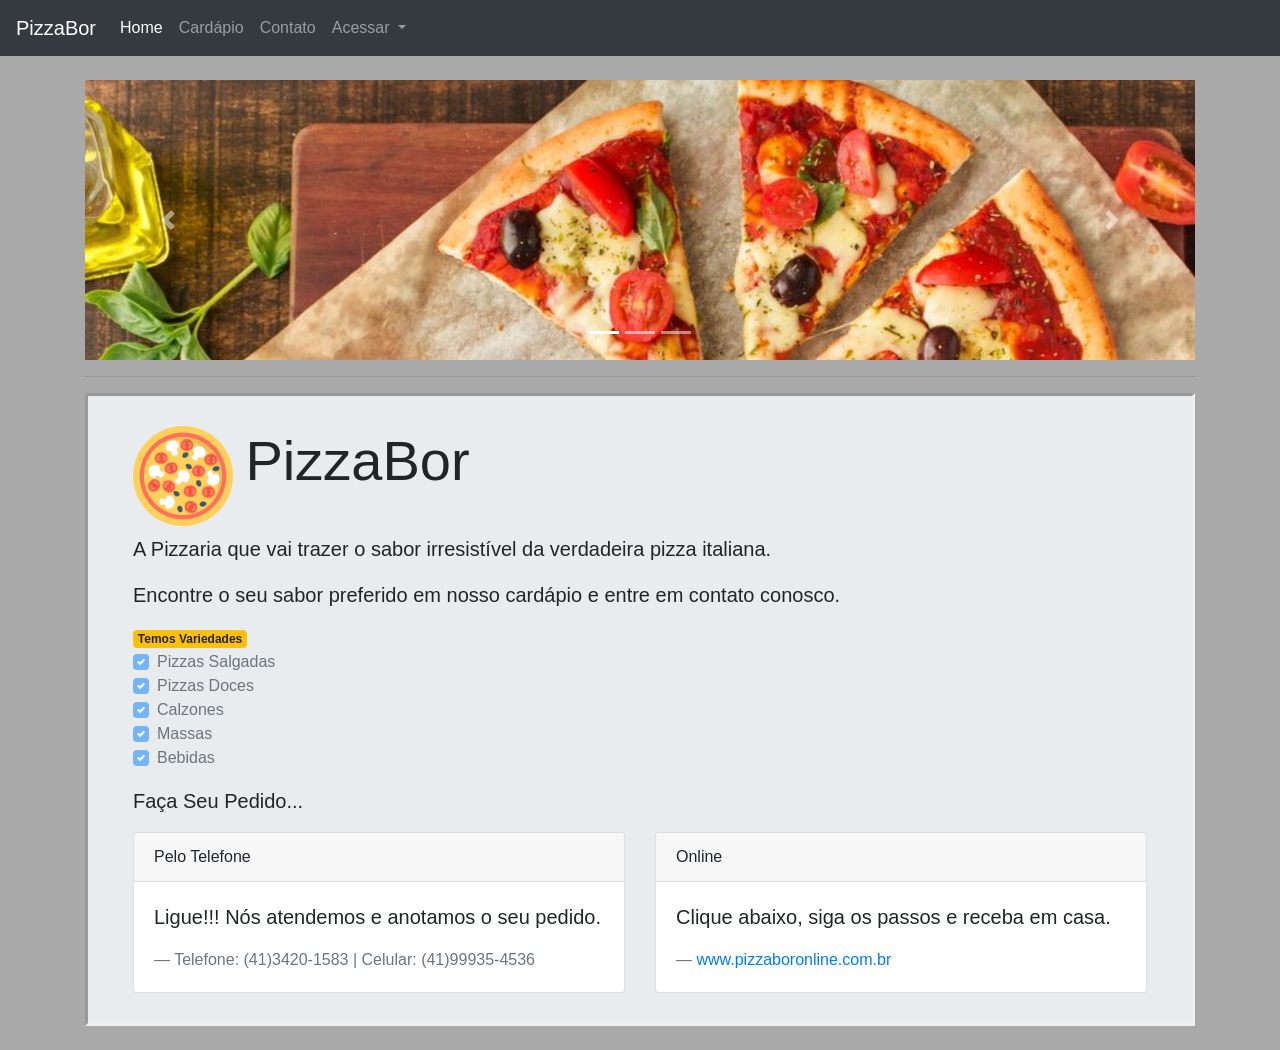
<file: index.html>
<!DOCTYPE html>
<html lang="pt-br">

<head>
	<meta charset="utf-8">
	<meta name="viewport" content="width=device-width, initial-scale=1, shrink-to-fit=no">

	<link rel="stylesheet" href="https://maxcdn.bootstrapcdn.com/bootstrap/4.0.0/css/bootstrap.min.css"
		integrity="sha384-Gn5384xqQ1aoWXA+058RXPxPg6fy4IWvTNh0E263XmFcJlSAwiGgFAW/dAiS6JXm" crossorigin="anonymous">
	<link rel="stylesheet" type="text/css" href="css/style.css">

	<title>PizzaBor - Home</title>
</head>

<body>
	<nav class="navbar navbar-expand-lg navbar-dark bg-dark">
		<a class="navbar-brand" href="">PizzaBor</a>
		<button class="navbar-toggler" type="button" data-toggle="collapse" data-target="#navbarNavDropdown"
			aria-controls="navbarNavDropdown" aria-expanded="false" aria-label="Toggle navigation">
			<span class="navbar-toggler-icon"></span>
		</button>
		<div class="collapse navbar-collapse" id="navbarNavDropdown">
			<ul class="navbar-nav">
				<li class="nav-item active">
					<a class="nav-link" href="./index.html">Home</a>
				</li>
				<li class="nav-item">
					<a class="nav-link" href="./pages/users/menu.html">Cardápio</a>
				</li>
				<li class="nav-item">
					<a class="nav-link" href="./pages/users/contact.html">Contato</a>
				</li>
				<li class="nav-item dropdown">
					<a class="nav-link dropdown-toggle" href="" id="navbarDropdownMenuLink" data-toggle="dropdown"
						aria-haspopup="true" aria-expanded="false">
						Acessar
					</a>
					<div class="dropdown-menu" aria-labelledby="navbarDropdownMenuLink">
						<a class="dropdown-item" href="./pages/admin/login.html">Login</a>
					</div>
				</li>
			</ul>
		</div>
	</nav>

	<div class="container mt-4 mb-4">
		<div id="carousel-pizzas" class="carousel slide" data-ride="carousel">
			<ol class="carousel-indicators">
				<li data-target="#carousel-pizzas" data-slide-to="0" class="active"></li>
				<li data-target="#carousel-pizzas" data-slide-to="1"></li>
				<li data-target="#carousel-pizzas" data-slide-to="2"></li>
			</ol>
			<div class="carousel-inner">
				<div class="carousel-item active">
					<img src="./img/carousel/crpizza-01.jpg" alt="First Slide">
				</div>
				<div class="carousel-item">
					<img src="./img/carousel/crpizza-02.jpg" alt="Second Slide">
				</div>
				<div class="carousel-item">
					<img src="./img/carousel/crpizza-03.jpg" alt="Third Slide">
				</div>
			</div>
			<a class="carousel-control-prev" href="#carousel-pizzas" data-slide="prev">
				<span class="carousel-control-prev-icon"></span>
			</a>
			<a class="carousel-control-next" href="#carousel-pizzas" data-slide="next">
				<span class="carousel-control-next-icon"></span>
			</a>
		</div>
		<hr>
		<div class="jumbotron jumbotron-fluid">
			<div class="container">
				<img src="img/logo-pizzabor.png" alt="Logo PizzaBor" id="img-pizza">
				<span class="display-4 ml-2">PizzaBor</span>
				<p class="lead mt-2">A Pizzaria que vai trazer o sabor irresistível da verdadeira pizza italiana.</p>
				<p class="lead">Encontre o seu sabor preferido em nosso cardápio e entre em contato conosco.</p>
				<span class="badge badge-warning">Temos Variedades</span>
				<div class="custom-control custom-checkbox">
					<input type="checkbox" class="custom-control-input" checked disabled>
					<label class="custom-control-label">Pizzas Salgadas</label>
				</div>
				<div class="custom-control custom-checkbox">
					<input type="checkbox" class="custom-control-input" checked disabled>
					<label class="custom-control-label">Pizzas Doces</label>
				</div>
				<div class="custom-control custom-checkbox">
					<input type="checkbox" class="custom-control-input" checked disabled>
					<label class="custom-control-label">Calzones</label>
				</div>
				<div class="custom-control custom-checkbox">
					<input type="checkbox" class="custom-control-input" checked disabled>
					<label class="custom-control-label">Massas</label>
				</div>
				<div class="custom-control custom-checkbox">
					<input type="checkbox" class="custom-control-input" checked disabled>
					<label class="custom-control-label">Bebidas</label>
				</div>
				<p class="lead mt-3">Faça Seu Pedido...</p>
				<div class="row">
					<div class="col-sm-6">
						<div class="card">
							<div class="card-header">
								Pelo Telefone
							</div>
							<div class="card-body">
								<blockquote class="blockquote mb-0">
									<p>Ligue!!! Nós atendemos e anotamos o seu pedido.</p>
									<footer class="blockquote-footer">Telefone: (41)3420-1583 | Celular: (41)99935-4536
									</footer>
								</blockquote>
							</div>
						</div>
					</div>
					<div class="col-sm-6">
						<div class="card">
							<div class="card-header">
								Online
							</div>
							<div class="card-body">
								<blockquote class="blockquote mb-0">
									<p>Clique abaixo, siga os passos e receba em casa.</p>
									<footer class="blockquote-footer"><a href="">www.pizzaboronline.com.br</a></footer>
								</blockquote>
							</div>
						</div>
					</div>
				</div>
			</div>
		</div>
	</div>

	<script src="https://code.jquery.com/jquery-3.5.1.js"
		integrity="sha256-QWo7LDvxbWT2tbbQ97B53yJnYU3WhH/C8ycbRAkjPDc=" crossorigin="anonymous"></script>
	<script src="https://cdnjs.cloudflare.com/ajax/libs/popper.js/1.12.9/umd/popper.min.js"
		integrity="sha384-ApNbgh9B+Y1QKtv3Rn7W3mgPxhU9K/ScQsAP7hUibX39j7fakFPskvXusvfa0b4Q"
		crossorigin="anonymous"></script>
	<script src="https://maxcdn.bootstrapcdn.com/bootstrap/4.0.0/js/bootstrap.min.js"
		integrity="sha384-JZR6Spejh4U02d8jOt6vLEHfe/JQGiRRSQQxSfFWpi1MquVdAyjUar5+76PVCmYl"
		crossorigin="anonymous"></script>
</body>

</html>
</file>
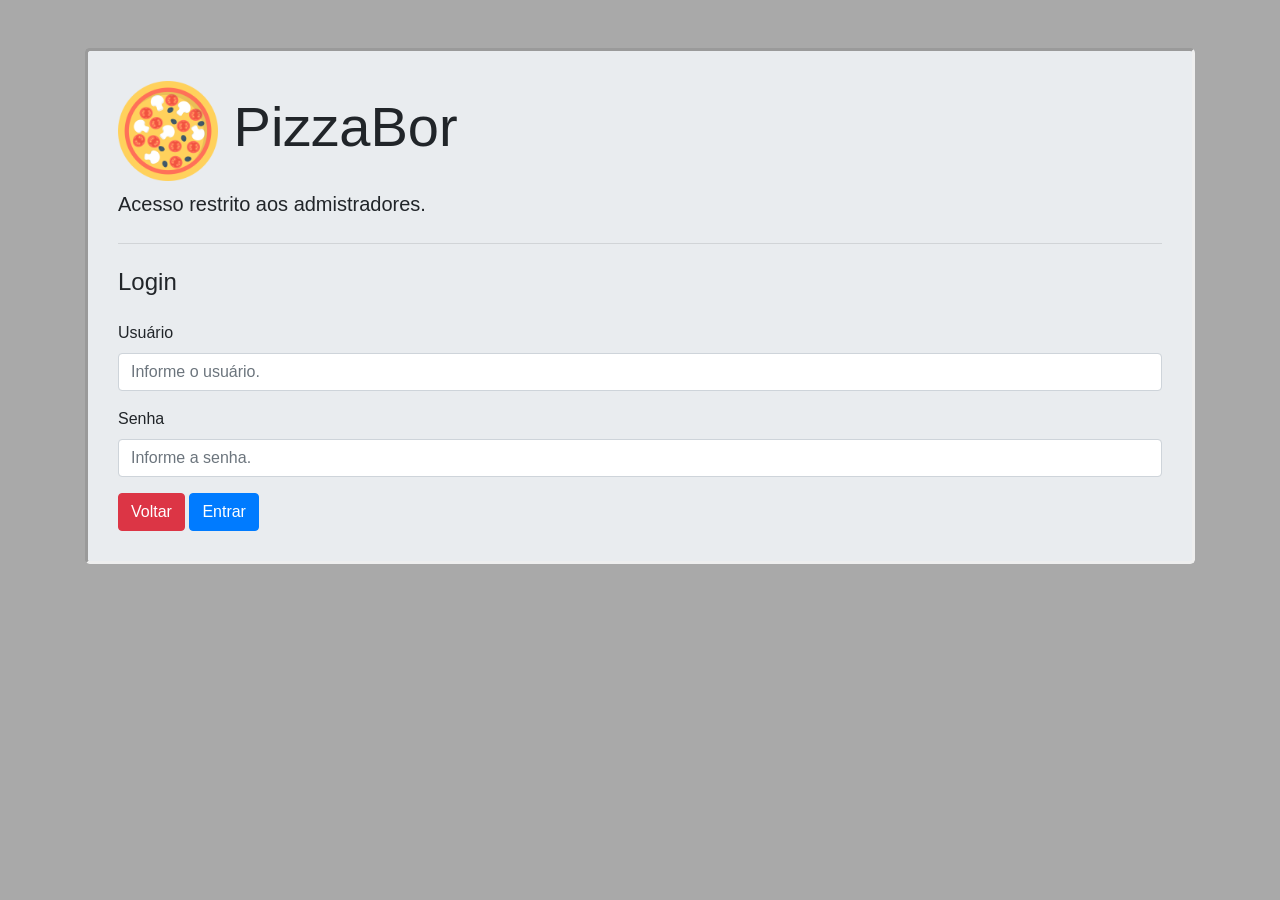
<file: pages/admin/login.html>
<!DOCTYPE html>
<html lang="pt-br">

<head>
    <meta charset="utf-8">
    <meta name="viewport" content="width=device-width, initial-scale=1, shrink-to-fit=no">

    <link rel="stylesheet" href="https://maxcdn.bootstrapcdn.com/bootstrap/4.0.0/css/bootstrap.min.css"
        integrity="sha384-Gn5384xqQ1aoWXA+058RXPxPg6fy4IWvTNh0E263XmFcJlSAwiGgFAW/dAiS6JXm" crossorigin="anonymous">
    <link rel="stylesheet" type="text/css" href="../../css/style.css">

    <script src="https://code.jquery.com/jquery-3.5.1.js"
        integrity="sha256-QWo7LDvxbWT2tbbQ97B53yJnYU3WhH/C8ycbRAkjPDc=" crossorigin="anonymous"></script>
    <script type="text/javascript" src="../../js/script.js"></script>

    <title>PizzaBor - Login</title>
</head>

<body>

    <div class="container mt-5">
        <div class="jumbotron">

            <h1 class="display-4"><img src="../../img/logo-pizzabor.png" alt="Logo PizzaBor" id="img-pizza"> PizzaBor
            </h1>
            <p class="lead">Acesso restrito aos admistradores.</p>
            <hr class="my-4">
            <h4>Login</h4>
            <form action="./orders.html" method="">
                <label for="username" class="mt-3">Usuário</label>
                <input type="text" class="form-control" id="username" placeholder="Informe o usuário." required>
                <label for="password" class="mt-3">Senha</label>
                <input type="password" class="form-control" id="password" placeholder="Informe a senha." required>
                <a href="../../index.html" class="btn btn-danger mt-3" role="button">Voltar</a>
                <button type="submit" class="btn btn-primary mt-3">Entrar</button>
            </form>
        </div>
    </div>

    <script src="https://cdnjs.cloudflare.com/ajax/libs/popper.js/1.12.9/umd/popper.min.js"
        integrity="sha384-ApNbgh9B+Y1QKtv3Rn7W3mgPxhU9K/ScQsAP7hUibX39j7fakFPskvXusvfa0b4Q"
        crossorigin="anonymous"></script>
    <script src="https://maxcdn.bootstrapcdn.com/bootstrap/4.0.0/js/bootstrap.min.js"
        integrity="sha384-JZR6Spejh4U02d8jOt6vLEHfe/JQGiRRSQQxSfFWpi1MquVdAyjUar5+76PVCmYl"
        crossorigin="anonymous"></script>
</body>

</html>
</file>
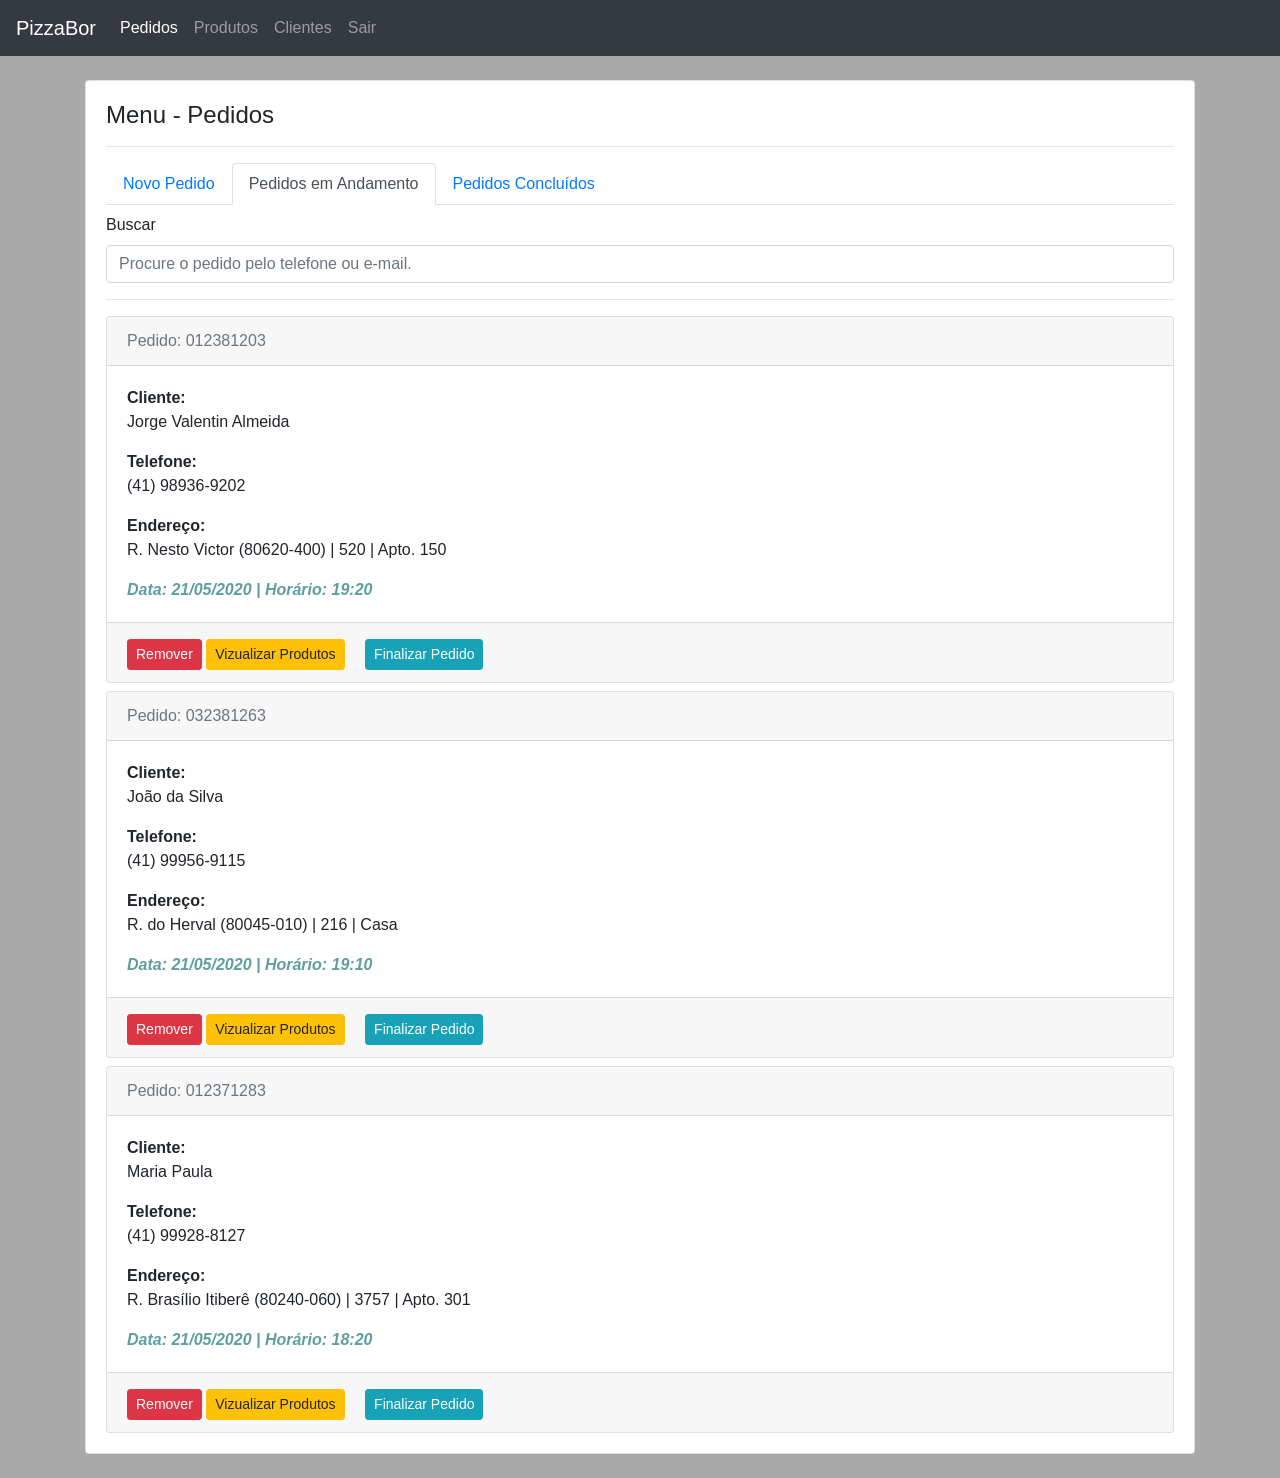
<file: pages/admin/orders.html>
<!DOCTYPE html>
<html lang="pt-br">

<head>
	<meta charset="utf-8">
	<meta name="viewport" content="width=device-width, initial-scale=1, shrink-to-fit=no">

	<link rel="stylesheet" href="https://maxcdn.bootstrapcdn.com/bootstrap/4.0.0/css/bootstrap.min.css"
		integrity="sha384-Gn5384xqQ1aoWXA+058RXPxPg6fy4IWvTNh0E263XmFcJlSAwiGgFAW/dAiS6JXm" crossorigin="anonymous">
	<link rel="stylesheet" type="text/css" href="../../css/style.css">

	<script src="https://code.jquery.com/jquery-3.5.1.js"
		integrity="sha256-QWo7LDvxbWT2tbbQ97B53yJnYU3WhH/C8ycbRAkjPDc=" crossorigin="anonymous"></script>
	<script type="text/javascript" src="../../js/script.js"></script>

	<title>PizzaBor - Pedidos</title>
</head>

<body>
	<nav class="navbar navbar-expand-lg navbar-dark bg-dark">
		<a class="navbar-brand" href="">PizzaBor</a>
		<button class="navbar-toggler" type="button" data-toggle="collapse" data-target="#navbarNavDropdown"
			aria-controls="navbarNavDropdown" aria-expanded="false" aria-label="Toggle navigation">
			<span class="navbar-toggler-icon"></span>
		</button>
		<div class="collapse navbar-collapse" id="navbarNavDropdown">
			<ul class="navbar-nav">
				<li class="nav-item active">
					<a class="nav-link" href="./orders.html">Pedidos</a>
				</li>
				<li class="nav-item">
					<a class="nav-link" href="./products.html">Produtos</a>
				</li>
				<li class="nav-item">
					<a class="nav-link" href="./clients.html">Clientes</a>
				</li>
				<li class="nav-item">
					<a class="nav-link" href="../../index.html">Sair</a>
				</li>
			</ul>
		</div>
	</nav>

	<div class="container mt-4 mb-4">
		<div class="card mt-1">
			<div class="card-body">
				<h4>Menu - Pedidos</h4>
				<hr>
				<ul id="tab-options" class="nav nav-tabs">
					<li class="nav-item">
						<a href="#add-orders" class="nav-link">Novo Pedido</a>
					</li>
					<li class="nav-item">
						<a href="#list-orders-progress" class="nav-link active">Pedidos em Andamento</a>
					</li>
					<li class="nav-item">
						<a href="#list-completed-orders" class="nav-link">Pedidos Concluídos</a>
					</li>
				</ul>

				<div class="tab-content mt-2">
					<div class="tab-pane fade" id="add-orders">
						<form action="" method="">
							<label for="client">Cliente</label>
							<input type="text" class="form-control" name="client" id="client"
								placeholder="Procure o cliente pelo telefone ou e-mail.">
							<label for="categorie" class="mt-2">Produtos do Pedido</label>
							<div class="input-group">
								<select class="form-control" name="categorie" id="categorie">
									<option selected disabled>Categoria</option>
									<option>Pizza Salgada</option>
									<option>Pizza Doce</option>
									<option>Calzone</option>
									<option>Massas</option>
									<option>Bebidas</option>
								</select>
								<select class="form-control" name="products" id="products">
									<option selected disabled>Produto</option>
									<option>Calabresa</option>
									<option>4 Queijos</option>
									<option>Portuguesa</option>
								</select>
								<div class="input-group-append">
									<button class="btn btn-outline-secondary" type="button">Adicionar</button>
								</div>
							</div>
							<label class="mt-4">Pedidos na Sacola</label>
							<table class="table table-sm">
								<thead>
									<tr>
										<th scope="col">Qntd</th>
										<th scope="col">Produto</th>
										<th scope="col">Valor Parcial</th>
										<th scope="col">Valor Total</th>
										<th scope="col">Opção</th>
									</tr>
								</thead>
								<tbody>
									<tr>
										<th scope="row">2</th>
										<td>4 Queijos [Pizza Salgada]</td>
										<td>R$ 12,00 [Broto]</td>
										<td>R$ 24,00</td>
										<td><button type="button" class="btn btn-danger btn-sm">Remover</button></td>
									</tr>
									<tr>
										<th scope="row">1</th>
										<td>Portuguesa [Pizza Salgada]</td>
										<td>R$ 22,00 [Média]</td>
										<td>R$ 22,00</td>
										<td><button type="button" class="btn btn-danger btn-sm">Remover</button></td>
									</tr>
									<tr>
										<th scope="row">2</th>
										<td>Coca-Cola Lata [Bebidas]</td>
										<td>R$ 2,50</td>
										<td>R$ 5,00</td>
										<td><button type="button" class="btn btn-danger btn-sm">Remover</button></td>
									</tr>
								</tbody>
							</table>
							<div class="alert alert-primary" role="alert">
								<button type="button" class="btn btn-danger btn-sm">Remover Tudo</button>
								| <b>Valor Total: R$ 51,00</b>
							</div>

							<label for="comments">Observações</label>
							<textarea name="comments" id="comments" rows="5" class="form-control"
								placeholder="Aqui você pode descrever alguma observação do cliente."></textarea>

							<button type="submit" class="btn btn-primary mt-3">Adicionar Pedido</button>
						</form>
					</div>
					<div class="tab-pane fade show active" id="list-orders-progress">
						<label for="srorders">Buscar</label>
						<input type="text" class="form-control" name="srorders" id="srorders"
							placeholder="Procure o pedido pelo telefone ou e-mail.">
						<hr>
						<div class='card mt-2'>
							<div class='card-header text-muted'>Pedido: 012381203</div>
							<div class='card-body'>
								<b>Cliente:</b>
								<p>Jorge Valentin Almeida</p>
								<b>Telefone:</b>
								<p>(41) 98936-9202</p>
								<b>Endereço:</b>
								<p>R. Nesto Victor (80620-400) | 520 | Apto. 150</p>
								<p class="p-datatime">Data: 21/05/2020 | Horário: 19:20</p>
							</div>
							<div class='card-footer text-muted'>
								<a><button class='btn btn-danger btn-sm mt-1'>Remover</button></a>
								<a><button class='btn btn-warning btn-sm mt-1 mr-3'>Vizualizar Produtos</button></a>
								<a><button class='btn btn-info btn-sm mt-1'>Finalizar Pedido</button></a>
							</div>
						</div>
						<div class='card mt-2'>
							<div class='card-header text-muted'>Pedido: 032381263</div>
							<div class='card-body'>
								<b>Cliente:</b>
								<p>João da Silva</p>
								<b>Telefone:</b>
								<p>(41) 99956-9115</p>
								<b>Endereço:</b>
								<p>R. do Herval (80045-010) | 216 | Casa</p>
								<p class="p-datatime">Data: 21/05/2020 | Horário: 19:10</p>
							</div>
							<div class='card-footer text-muted'>
								<a><button class='btn btn-danger btn-sm mt-1'>Remover</button></a>
								<a><button class='btn btn-warning btn-sm mt-1 mr-3'>Vizualizar Produtos</button></a>
								<a><button class='btn btn-info btn-sm mt-1'>Finalizar Pedido</button></a>
							</div>
						</div>
						<div class='card mt-2'>
							<div class='card-header text-muted'>Pedido: 012371283</div>
							<div class='card-body'>
								<b>Cliente:</b>
								<p>Maria Paula</p>
								<b>Telefone:</b>
								<p>(41) 99928-8127</p>
								<b>Endereço:</b>
								<p>R. Brasílio Itiberê (80240-060) | 3757 | Apto. 301</p>
								<p class="p-datatime">Data: 21/05/2020 | Horário: 18:20</p>
							</div>
							<div class='card-footer text-muted'>
								<a><button class='btn btn-danger btn-sm mt-1'>Remover</button></a>
								<a><button class='btn btn-warning btn-sm mt-1 mr-3'>Vizualizar Produtos</button></a>
								<a><button class='btn btn-info btn-sm mt-1'>Finalizar Pedido</button></a>
							</div>
						</div>
					</div>
					<div class="tab-pane fade" id="list-completed-orders">
						<label for="srordersok">Buscar</label>
						<input type="text" class="form-control" name="srordersok" id="srordersok"
							placeholder="Procure o pedido pelo telefone ou e-mail.">
						<hr>
						<div class='card mt-2'>
							<div class='card-body'>
								<b>Nº do Pedido:</b>
								<p>012345603</p>
								<b>Entrada:</b>
								<p>Data: 10/05/2020 | Horário: 20:00</p>
								<b>Saída:</b>
								<p>Data: 10/05/2020 | Horário: 21:00</p>

							</div>
							<div class='card-footer text-muted'>
								<a><button class='btn btn-danger btn-sm mt-1'>Remover</button></a>
								<a><button class='btn btn-warning btn-sm mt-1 mr-3'>Vizualizar Produtos</button></a>
								<a><button class='btn btn-info btn-sm mt-1'>Dados do Cliente</button></a>
							</div>
						</div>
					</div>
				</div>
			</div>
		</div>
	</div>

	<script src="https://cdnjs.cloudflare.com/ajax/libs/popper.js/1.12.9/umd/popper.min.js"
		integrity="sha384-ApNbgh9B+Y1QKtv3Rn7W3mgPxhU9K/ScQsAP7hUibX39j7fakFPskvXusvfa0b4Q"
		crossorigin="anonymous"></script>
	<script src="https://maxcdn.bootstrapcdn.com/bootstrap/4.0.0/js/bootstrap.min.js"
		integrity="sha384-JZR6Spejh4U02d8jOt6vLEHfe/JQGiRRSQQxSfFWpi1MquVdAyjUar5+76PVCmYl"
		crossorigin="anonymous"></script>
</body>

</html>
</file>
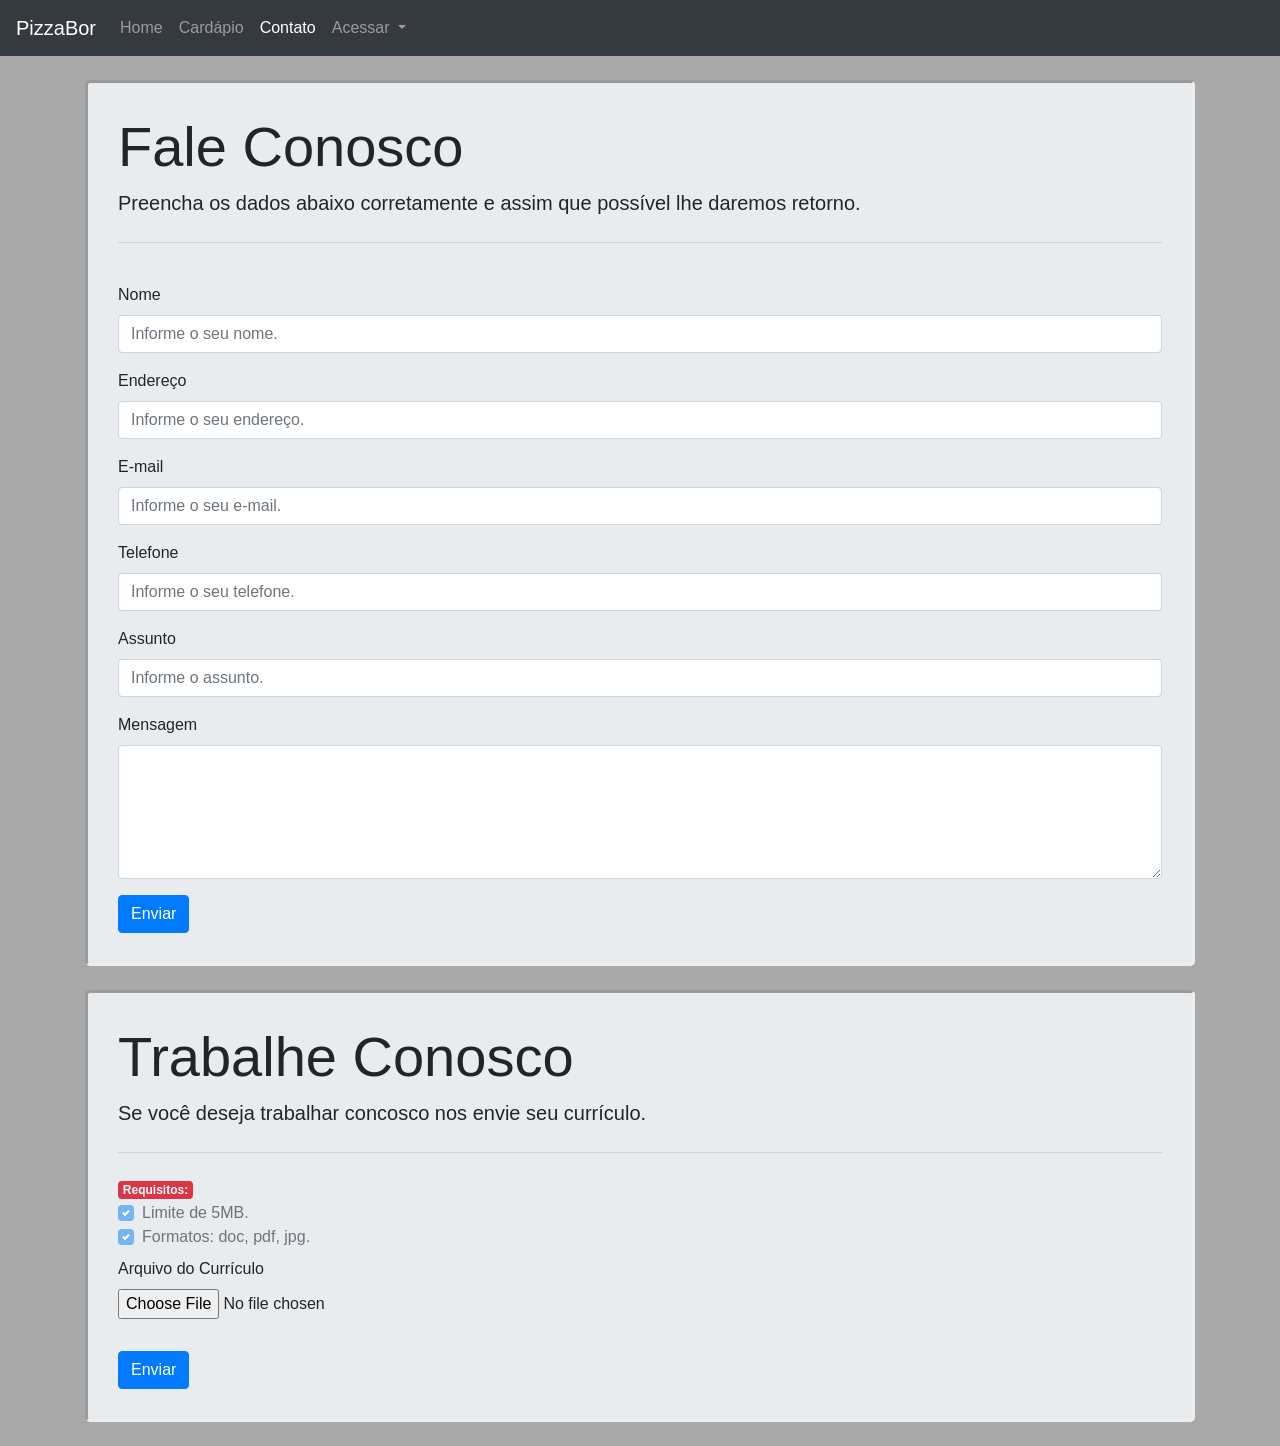
<file: pages/users/contact.html>
<!DOCTYPE html>
<html lang="pt-br">

<head>
  <meta charset="utf-8">
  <meta name="viewport" content="width=device-width, initial-scale=1, shrink-to-fit=no">

  <link rel="stylesheet" href="https://maxcdn.bootstrapcdn.com/bootstrap/4.0.0/css/bootstrap.min.css"
    integrity="sha384-Gn5384xqQ1aoWXA+058RXPxPg6fy4IWvTNh0E263XmFcJlSAwiGgFAW/dAiS6JXm" crossorigin="anonymous">
  <link rel="stylesheet" type="text/css" href="../../css/style.css">

  <title>PizzaBor - Contato</title>
</head>

<body>
  <nav class="navbar navbar-expand-lg navbar-dark bg-dark">
    <a class="navbar-brand" href="">PizzaBor</a>
    <button class="navbar-toggler" type="button" data-toggle="collapse" data-target="#navbarNavDropdown"
      aria-controls="navbarNavDropdown" aria-expanded="false" aria-label="Toggle navigation">
      <span class="navbar-toggler-icon"></span>
    </button>
    <div class="collapse navbar-collapse" id="navbarNavDropdown">
      <ul class="navbar-nav">
        <li class="nav-item">
          <a class="nav-link" href="../../index.html">Home</a>
        </li>
        <li class="nav-item">
          <a class="nav-link" href="./menu.html">Cardápio</a>
        </li>
        <li class="nav-item active">
          <a class="nav-link" href="./contact.html">Contato</a>
        </li>
        <li class="nav-item dropdown">
          <a class="nav-link dropdown-toggle" href="" id="navbarDropdownMenuLink" data-toggle="dropdown"
            aria-haspopup="true" aria-expanded="false">
            Acessar
          </a>
          <div class="dropdown-menu" aria-labelledby="navbarDropdownMenuLink">
            <a class="dropdown-item" href="../admin/login.html">Login</a>
          </div>
        </li>
      </ul>
    </div>
  </nav>

  <div class="container mt-4 mb-4">
    <div class="jumbotron">
      <h1 class="display-4">Fale Conosco</h1>
      <p class="lead">Preencha os dados abaixo corretamente e assim que possível lhe daremos retorno.</p>
      <hr class="my-4">
      <form action="" method="">
        <label for="name" class="mt-3">Nome</label>
        <input type="text" class="form-control" id="name" placeholder="Informe o seu nome." required>
        <label for="address" class="mt-3">Endereço</label>
        <input type="text" class="form-control" id="address" placeholder="Informe o seu endereço." required>
        <label for="email" class="mt-3">E-mail</label>
        <input type="email" class="form-control" id="email" placeholder="Informe o seu e-mail." required>
        <label for="phone" class="mt-3">Telefone</label>
        <input type="tel" class="form-control" id="phone" placeholder="Informe o seu telefone." required>
        <label for="subject" class="mt-3">Assunto</label>
        <input type="text" class="form-control" id="subject" placeholder="Informe o assunto." required>
        <label for="msg" class="mt-3">Mensagem</label>
        <textarea name="msg" id="msg" rows="5" class="form-control" required></textarea>
        <button type="submit" class="btn btn-primary mt-3">Enviar</button>
      </form>
    </div>
    <div class="jumbotron mt-4">
      <h1 class="display-4">Trabalhe Conosco</h1>
      <p class="lead">Se você deseja trabalhar concosco nos envie seu currículo.</p>
      <hr class="my-4">
      <span class="badge badge-danger">Requisitos:</span>
      <div class="custom-control custom-checkbox">
        <input type="checkbox" class="custom-control-input" checked disabled>
        <label class="custom-control-label">Limite de 5MB.</label>
      </div>
      <div class="custom-control custom-checkbox">
        <input type="checkbox" class="custom-control-input" checked disabled>
        <label class="custom-control-label">Formatos: doc, pdf, jpg.</label>
      </div>
      <form>
        <div class="form-group mt-2">
          <label for="file-curriculum">Arquivo do Currículo</label>
          <input type="file" class="form-control-file" id="file-curriculum">
        </div>
      </form>
      <button type="submit" class="btn btn-primary mt-3">Enviar</button>
    </div>
  </div>

  <script src="https://code.jquery.com/jquery-3.5.1.js" integrity="sha256-QWo7LDvxbWT2tbbQ97B53yJnYU3WhH/C8ycbRAkjPDc="
    crossorigin="anonymous"></script>
  <script src="https://cdnjs.cloudflare.com/ajax/libs/popper.js/1.12.9/umd/popper.min.js"
    integrity="sha384-ApNbgh9B+Y1QKtv3Rn7W3mgPxhU9K/ScQsAP7hUibX39j7fakFPskvXusvfa0b4Q"
    crossorigin="anonymous"></script>
  <script src="https://maxcdn.bootstrapcdn.com/bootstrap/4.0.0/js/bootstrap.min.js"
    integrity="sha384-JZR6Spejh4U02d8jOt6vLEHfe/JQGiRRSQQxSfFWpi1MquVdAyjUar5+76PVCmYl"
    crossorigin="anonymous"></script>
</body>

</html>
</file>
<file: css/style.css>
body {
    background-color: darkgrey;
}

#img-pizza {
    width: 100px;
    height: 100px;
}

.carousel {
    background: #2f4357;
}

.carousel-item {
    height: 280px;
}

.jumbotron {
    margin: 0;
    padding: 30px;
    border-style: inset;
}

#div-menu .badge,
#add-products .badge {
    width: 100%;
    text-align: center;
}

#div-menu .card-body {
    height: 165px;
}

#div-menu .card-footer {
    text-align: center;
}

.p-email {
    margin-bottom: 0;
}

.p-datatime {
    margin-bottom: 0;
    font-weight: bold;
    font-style: italic;
    color: cadetblue;
}
</file>
